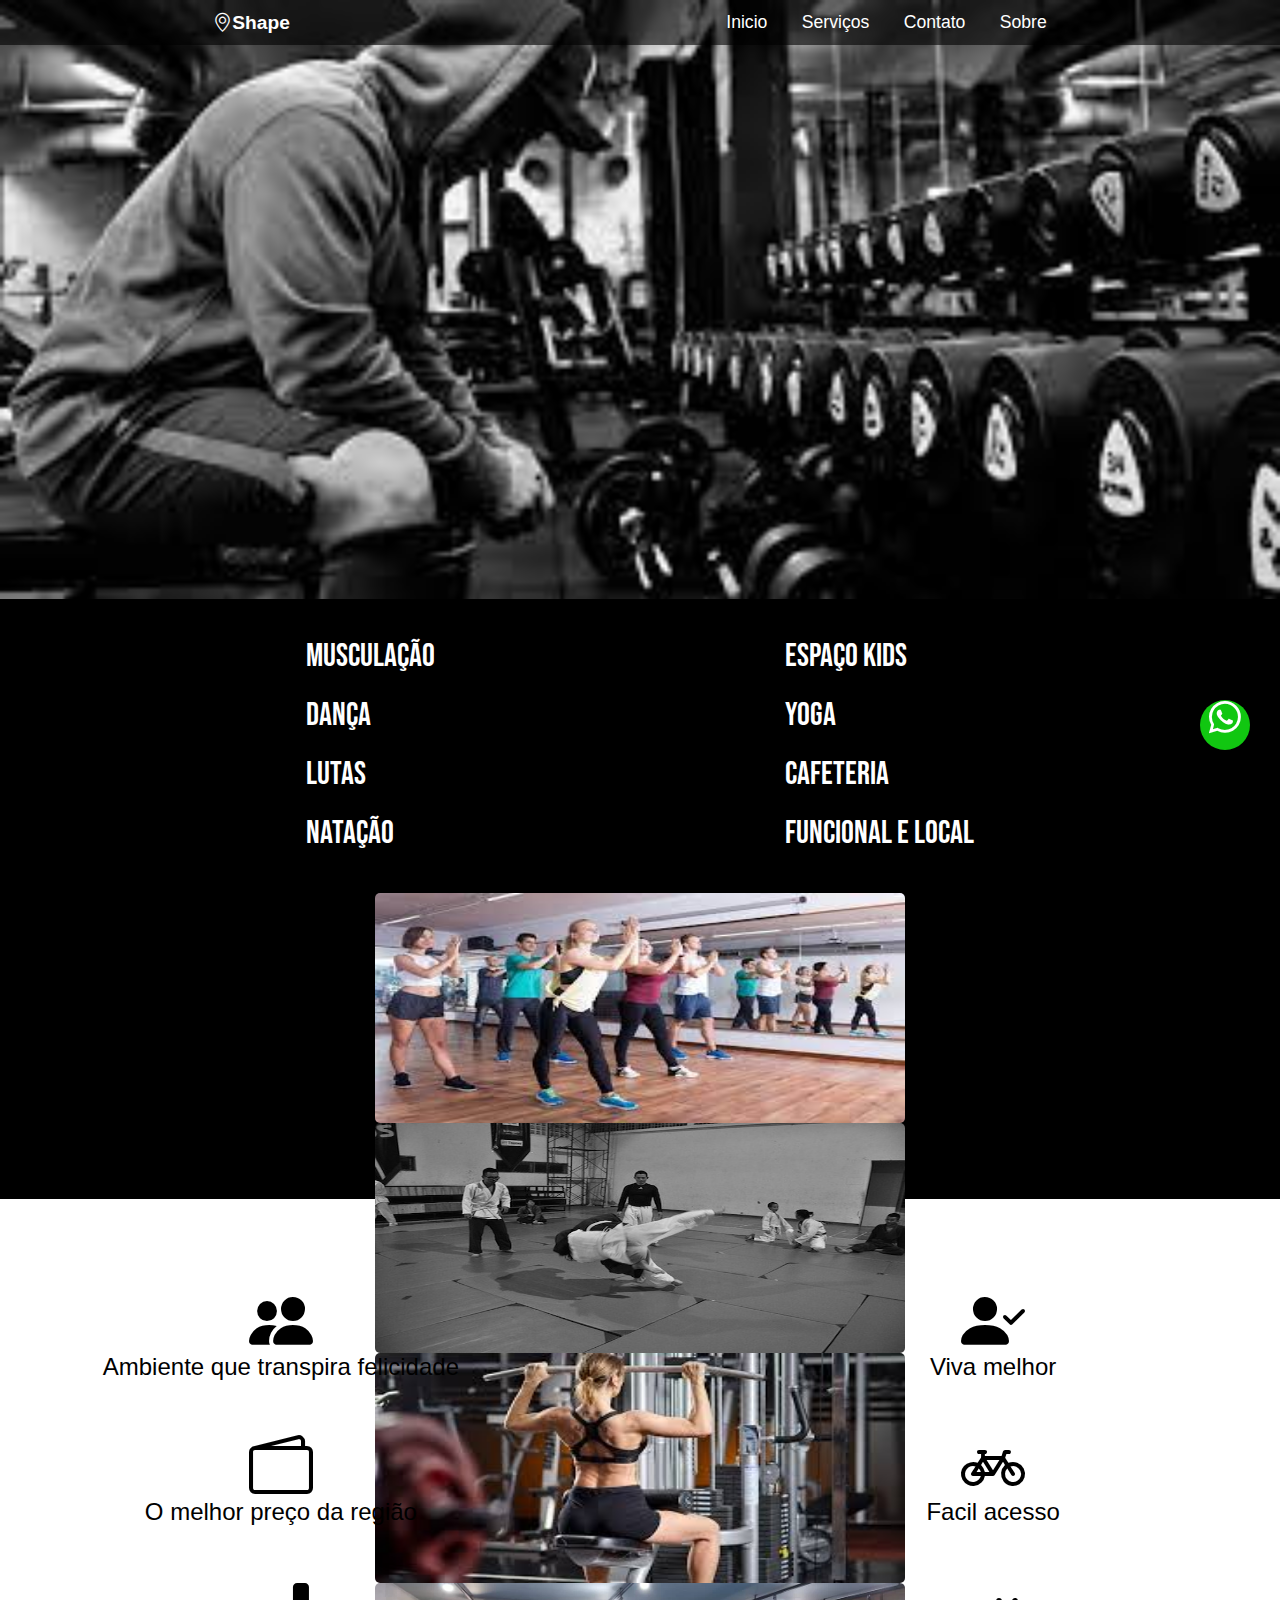
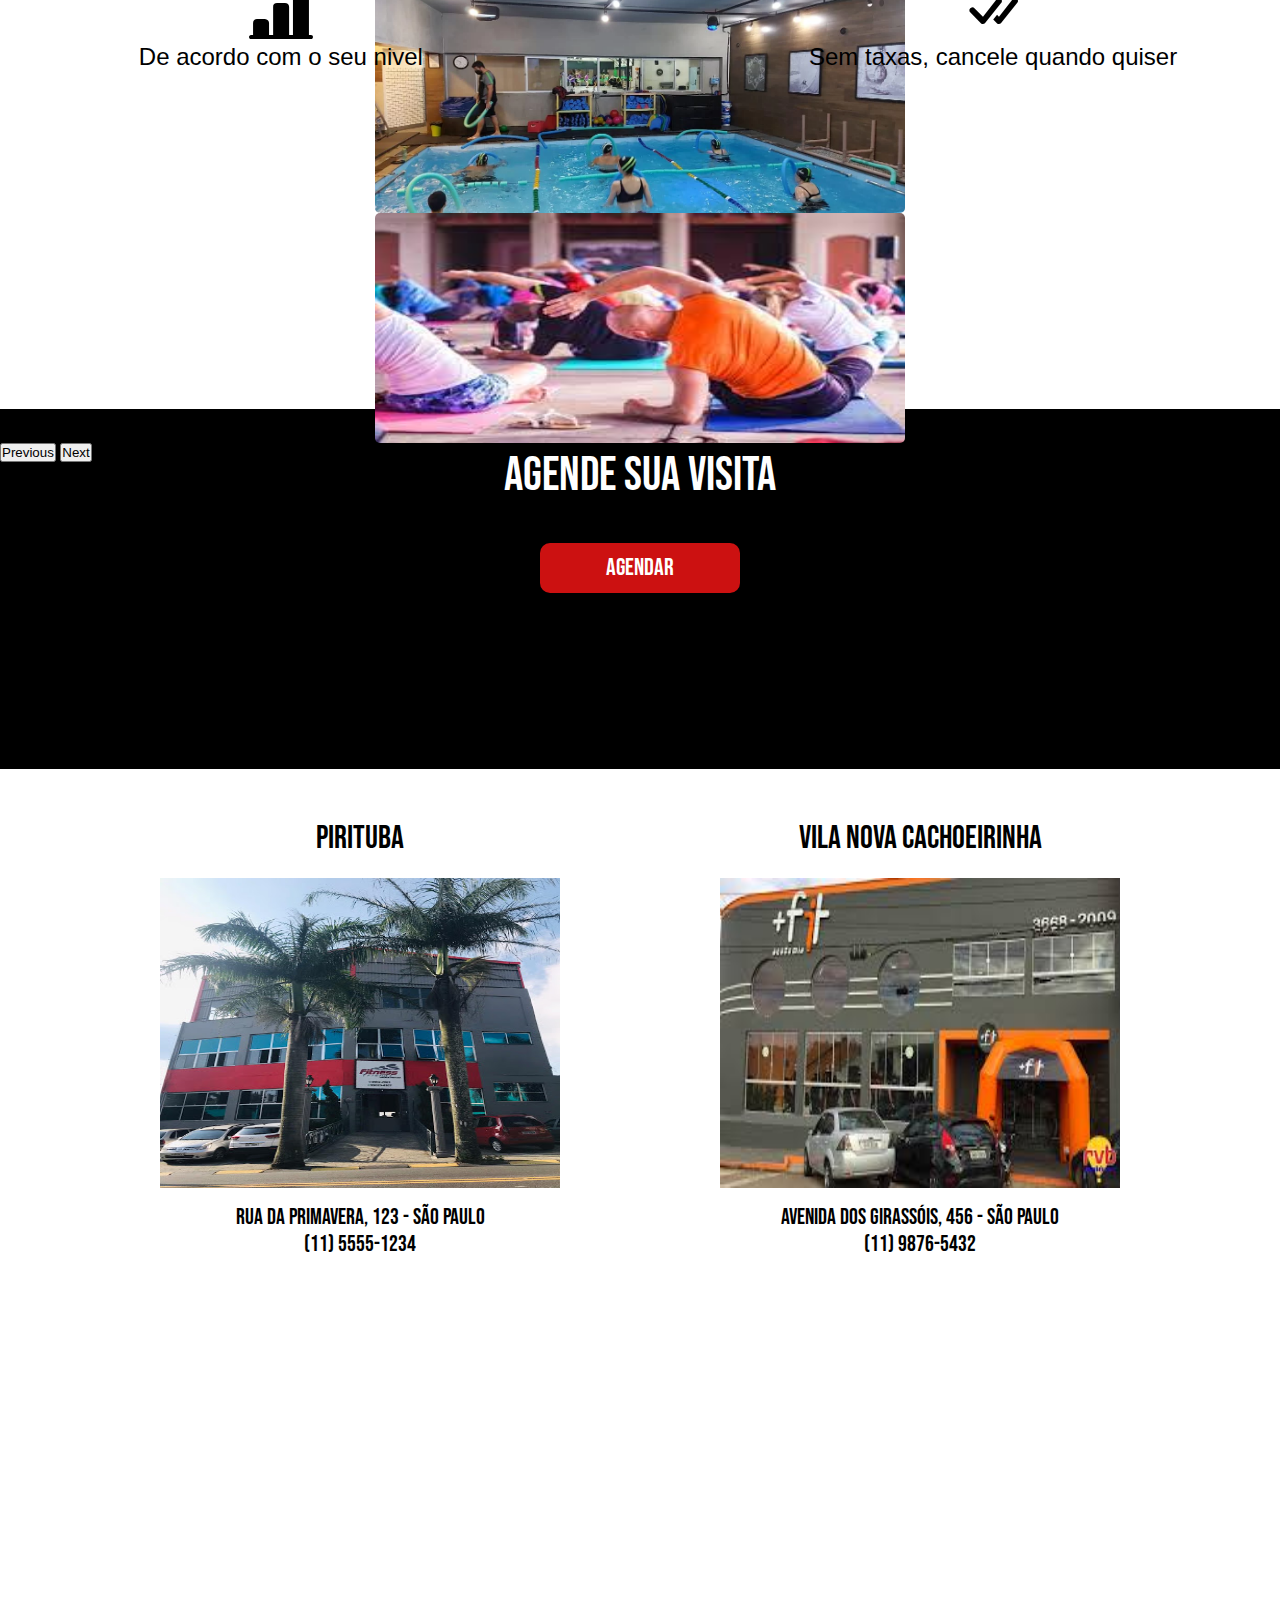
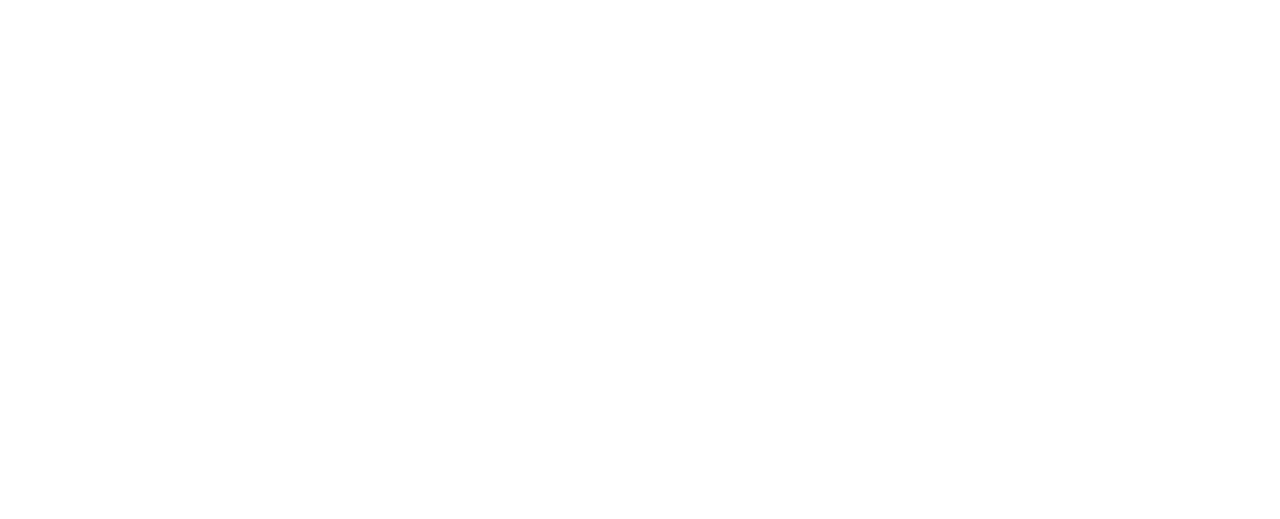
<file: Academia/index.html>
<!doctype html> 
<html lang="pt-br"> 
  <head> 
    <meta charset="utf-8">
    <meta name="viewport" content="width=device-width, initial-scale=1">
    <link rel="stylesheet" href="assets/estilos/style.css">
    <link rel="shortcut icon" href="assets/img/halters.png" type="image/x-icon">
    <title>Academia RedZone</title>
    <link rel="stylesheet" href="https://cdn.jsdelivr.net/npm/bootstrap-icons@1.3.0/font/bootstrap-icons.css">
    <link href="https://cdn.jsdelivr.net/npm/bootstrap@5.3.2/dist/css/bootstrap.min.css" rel="stylesheet" integrity="sha384-T3c6CoIi6uLrA9TneNEoa7RxnatzjcDSCmG1MXxSR1GAsXEV/Dwwykc2MPK8M2HN" crossorigin="anonymous">
  </head>
<body>
    <section class="corpo">
        <header>
            <div class="center">
                <div class="logo">
                    <h3><i class="bi bi-geo-alt"></i>Shape</h3>
                </div>

                <div class="menu">
                    <a class="active-menu" href="index.html">Inicio</a>
                    <a href="servicos.html">Serviços</a>
                    <a href="contato.html">Contato</a>
                    <a href="sobre.html">Sobre</a>
                </div>
            </div>
        </header>
    </section>

    <section class="aulas">
        <div class="colunas">
            <div class="row1">
                <h4>Musculação</h4>
                <h4>Dança</h4>
                <h4>Lutas</h4>
                <h4>Natação</h4>
            </div>

            <div class="row2">
                <h4>Espaço Kids</h4>
                <h4>Yoga</h4>
                <h4>Cafeteria</h4>
                <h4>Funcional e Local</h4>
            </div>
        </div>

        <div id="carouselExample" class="carousel slide">
            <div class="carousel-inner">
              <div class="carousel-item active">
                <img src="assets/img/danca.jpg" class="" alt="...">
              </div>
              <div class="carousel-item">
                <img src="assets/img/luta.jpg" class="" alt="...">
              </div>
              <div class="carousel-item">
                <img src="assets/img/musculacao.jpg" class="" alt="...">
              </div>
              <div class="carousel-item">
                <img src="assets/img/natacap.webp" class="" alt="...">
              </div>
              <div class="carousel-item">
                <img src="assets/img/yoga.jpg" class="" alt="...">
              </div>
            </div>
            <button class="carousel-control-prev" type="button" data-bs-target="#carouselExample" data-bs-slide="prev">
              <span class="carousel-control-prev-icon" aria-hidden="true"></span>
              <span class="visually-hidden">Previous</span>
            </button>
            <button class="carousel-control-next" type="button" data-bs-target="#carouselExample" data-bs-slide="next">
              <span class="carousel-control-next-icon" aria-hidden="true"></span>
              <span class="visually-hidden">Next</span>
            </button>
        </div>
    </section>

    <section class="icones">
        <div class="colunas-icons">
            <div class="icons1">
                <i class="bi bi-people-fill"></i>
                <p>Ambiente que transpira felicidade</p><br>
                
                <i class="bi bi-wallet2"></i>
                <p>O melhor preço da região</p><br>

                <i class="bi bi-bar-chart-line-fill"></i>
                <p>De acordo com o seu nivel</p>
            </div>

            <div class="icons1">
                <i class="bi bi-person-check-fill"></i>
                <p>Viva melhor</p><br>
                
                <i class="bi bi-bicycle"></i>
                <p>Facil acesso</p><br>

                <i class="bi bi-check-all"></i>
                <p>Sem taxas, cancele quando quiser</p>
            </div>
        </div>
    </section>

    <div class="agenda">
        <h1>Agende sua visita</h1>
        
        <div class="btn-agenda">
            <button>Agendar</button>
        </div>
    </div>  

    <div class="local"> 
        <div class="row-local">
            <div class="local1">
                <h3>Pirituba</h3>
                <img src="assets/img/academiaPirituba.jpg" alt="Academia de Pirituba">
                <p>Rua da primavera, 123 - São Paulo <br> (11) 5555-1234</p>
            </div>

            <div class="local2">
                <h3>Vila Nova Cachoeirinha</h3>
                <img src="assets/img/academiaVilaNova.jpg" alt="Academia da Vila Nova Cachoeirinha">
                <p>Avenida dos Girassóis, 456 - São Paulo <br>(11) 9876-5432</p>
            </div>
        </div>

        <div class="maps">
            <iframe src="https://www.google.com/maps/embed?pb=!1m18!1m12!1m3!1d3659.519268979981!2d-46.71689372549099!3d-23.477798958525966!2m3!1f0!2f0!3f0!3m2!1i1024!2i768!4f13.1!3m3!1m2!1s0x94cef97383d8d2ff%3A0x936d4b9ad78616c!2sLider%20Fitness!5e0!3m2!1spt-BR!2sbr!4v1707668285283!5m2!1spt-BR!2sbr" width="600" height="450" style="border:0;" allowfullscreen="" loading="lazy" referrerpolicy="no-referrer-when-downgrade"></iframe>
        </div>
    </div>

    <div class="whats">
        <i class="bi bi-whatsapp"></i>
    </div>
</body>

<script src="https://cdn.jsdelivr.net/npm/@popperjs/core@2.11.8/dist/umd/popper.min.js" integrity="sha384-I7E8VVD/ismYTF4hNIPjVp/Zjvgyol6VFvRkX/vR+Vc4jQkC+hVqc2pM8ODewa9r" crossorigin="anonymous"></script>
<script src="https://cdn.jsdelivr.net/npm/bootstrap@5.3.2/dist/js/bootstrap.min.js" integrity="sha384-BBtl+eGJRgqQAUMxJ7pMwbEyER4l1g+O15P+16Ep7Q9Q+zqX6gSbd85u4mG4QzX+" crossorigin="anonymous"></script>

</html>
</file>
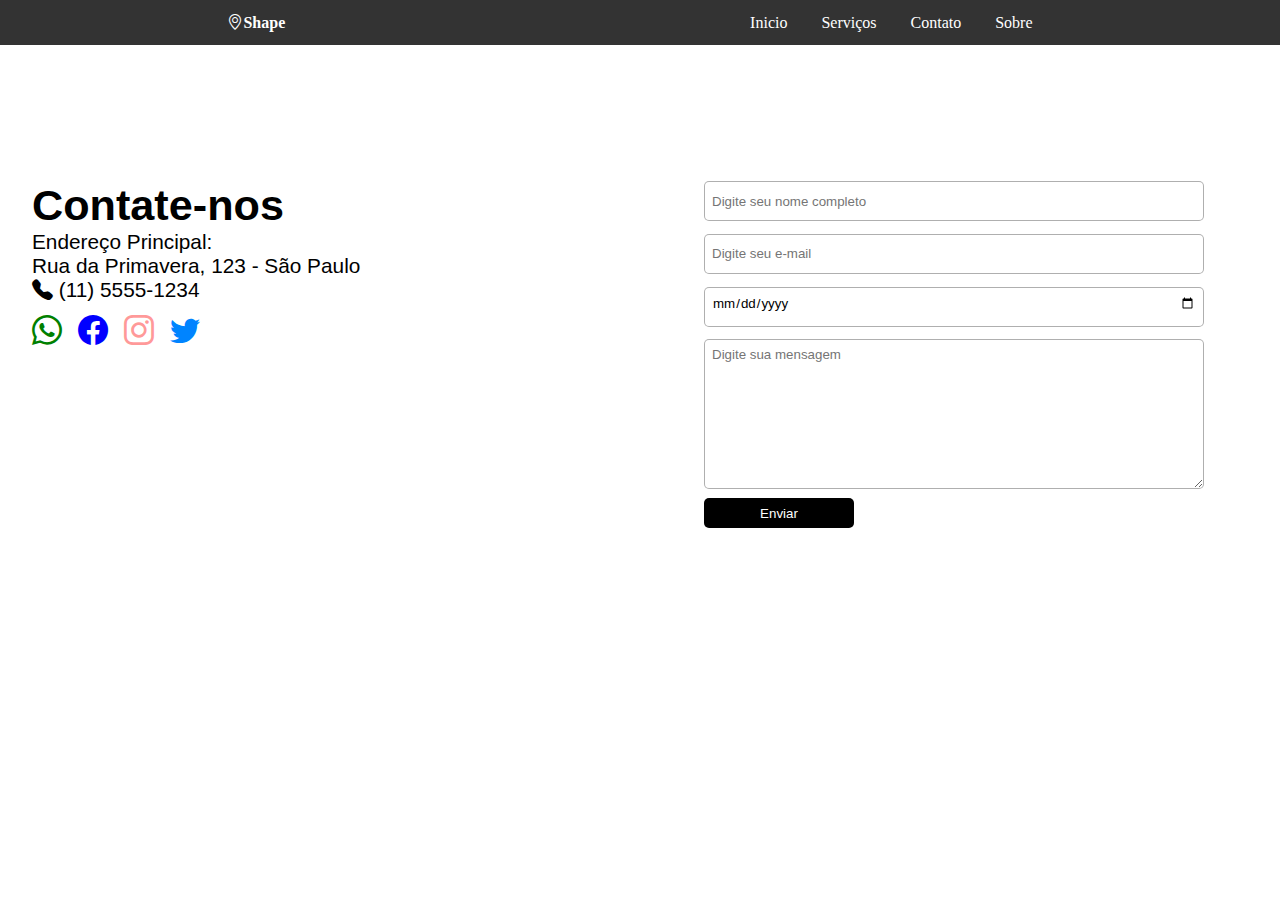
<file: Academia/contato.html>
<!DOCTYPE html>   
<html lang="pt-br">
<head> 
    <meta charset="UTF-8">
    <meta name="viewport" content="width=device-width, initial-scale=1.0">
    <link rel="stylesheet" href="assets/estilos/contato.css">
    <link rel="shortcut icon" href="assets/img/halters.png" type="image/x-icon">
    <link rel="stylesheet" href="https://cdn.jsdelivr.net/npm/bootstrap-icons@1.3.0/font/bootstrap-icons.css">
    <link href="https://cdn.jsdelivr.net/npm/bootstrap@5.3.2/dist/css/bootstrap.min.css" rel="stylesheet" integrity="sha384-T3c6CoIi6uLrA9TneNEoa7RxnatzjcDSCmG1MXxSR1GAsXEV/Dwwykc2MPK8M2HN" crossorigin="anonymous">
    <title>Contato</title>
</head>
<body>
    <section class="corpo">
        <header>
            <div class="center">
                <div class="logo">
                    <h3><i class="bi bi-geo-alt"></i>Shape</h3>
                </div>

                <div class="menu">
                    <a class="active-menu" href="index.html">Inicio</a>
                    <a href="servicos.html">Serviços</a>
                    <a href="contato.html">Contato</a>
                    <a href="sobre.html">Sobre</a>
                </div>
            </div>
        </header>
    </section>

    <div class="linhas">
        <div class="texto">
            <h1>Contate-nos</h1>

            <div class="paragrafo"> 
                <p>Endereço Principal: </p>
                <p>Rua da Primavera, 123 - São Paulo</p>
                <p><i class="bi bi-telephone-fill"></i> (11) 5555-1234</p>
            </div>

            <div class="icons">
                <i class="bi bi-whatsapp"></i>
                <i class="bi bi-facebook"></i>
                <i class="bi bi-instagram"></i>
                <i class="bi bi-twitter"></i>
            </div>
        </div> 

        <div class="contato">
            <form action="">
                <input type="text" name="" id="" minlength="3" maxlength="999" placeholder="Digite seu nome completo" required>
                <input type="email" minlength="4" maxlength="999" placeholder="Digite seu e-mail" required>
                <input type="date" required>
                <textarea name="" id="" cols="30" rows="10" placeholder="Digite sua mensagem"></textarea>
                <button>Enviar</button>
            </form>
        </div>
    </div>
</body>
</html>
</file>
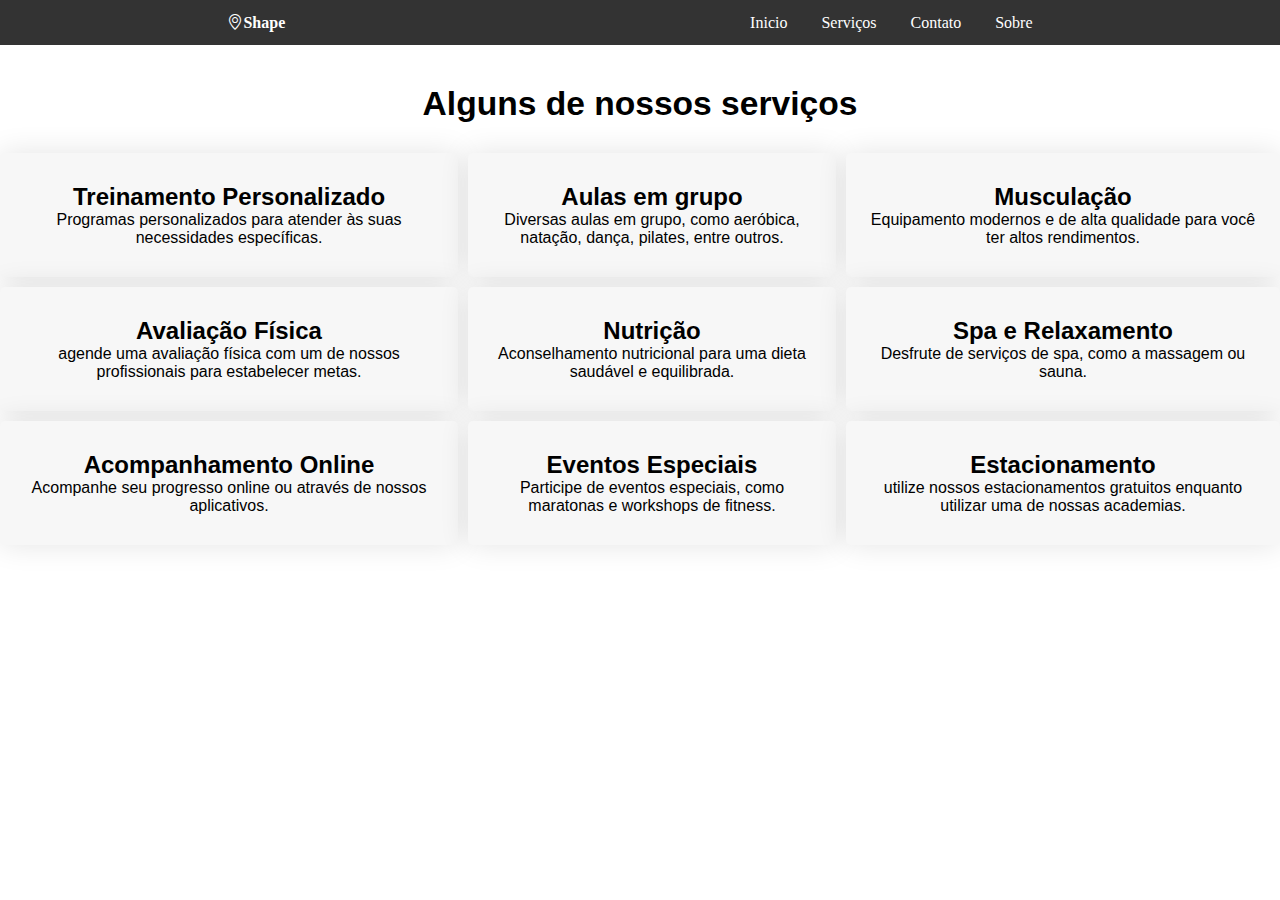
<file: Academia/servicos.html>
<!DOCTYPE html>
<html lang="pt-br"> 
<head>
    <meta charset="UTF-8">
    <meta name="viewport" content="width=device-width, initial-scale=1.0">
    <link rel="stylesheet" href="assets/estilos/servicos.css">
    <link rel="shortcut icon" href="assets/img/halters.png" type="image/x-icon">
    <title>Serviços</title>
    <link rel="stylesheet" href="https://cdn.jsdelivr.net/npm/bootstrap-icons@1.3.0/font/bootstrap-icons.css">
    <link href="https://cdn.jsdelivr.net/npm/bootstrap@5.3.2/dist/css/bootstrap.min.css" rel="stylesheet" integrity="sha384-T3c6CoIi6uLrA9TneNEoa7RxnatzjcDSCmG1MXxSR1GAsXEV/Dwwykc2MPK8M2HN" crossorigin="anonymous">
</head>
<body>
    <section class="corpo">
        <header>
            <div class="center">
                <div class="logo">
                    <h3><i class="bi bi-geo-alt"></i>Shape</h3>
                </div>

                <div class="menu">
                    <a class="active-menu" href="index.html">Inicio</a>
                    <a href="servicos.html">Serviços</a>
                    <a href="contato.html">Contato</a>
                    <a href="sobre.html">Sobre</a>
                </div>
            </div>
        </header>  
    </section> 

    <div class="previa">
        <h1>Alguns de nossos serviços</h1>
    </div>
    
    <div class="servicos"> 
        <div class="todos">
            <h4>Treinamento Personalizado</h4>
            <p>Programas personalizados para atender às suas necessidades específicas.</p>
        </div>
        <div class="todos">
            <h4>Aulas em grupo</h4>
            <p>Diversas aulas em grupo, como aeróbica, natação, dança, pilates, entre outros.</p>
        </div>
        <div class="todos">
            <h4>Musculação</h4>
            <p>Equipamento modernos e de alta qualidade para você ter altos rendimentos.</p>
        </div>
        <div class="todos">
            <h4>Avaliação Física</h4>
            <p>agende uma avaliação física com um de nossos profissionais para estabelecer metas.</p>
        </div>
        <div class="todos">
            <h4>Nutrição</h4>
            <p>Aconselhamento nutricional para uma dieta saudável e equilibrada.</p>
        </div>
        <div class="todos">
            <h4>Spa e Relaxamento</h4>
            <p>Desfrute de serviços de spa, como a massagem ou sauna.</p>
        </div>
        <div class="todos">
            <h4>Acompanhamento Online</h4>
            <p>Acompanhe seu progresso online ou através de nossos aplicativos.</p>
        </div>
        <div class="todos">
            <h4>Eventos Especiais</h4>
            <p>Participe de eventos especiais, como maratonas e workshops de fitness.</p>
        </div>
        <div class="todos">
            <h4>Estacionamento</h4>
            <p>utilize nossos estacionamentos gratuitos enquanto utilizar uma de nossas academias.</p>
        </div>
    </div>
</body>
</html>
</file>
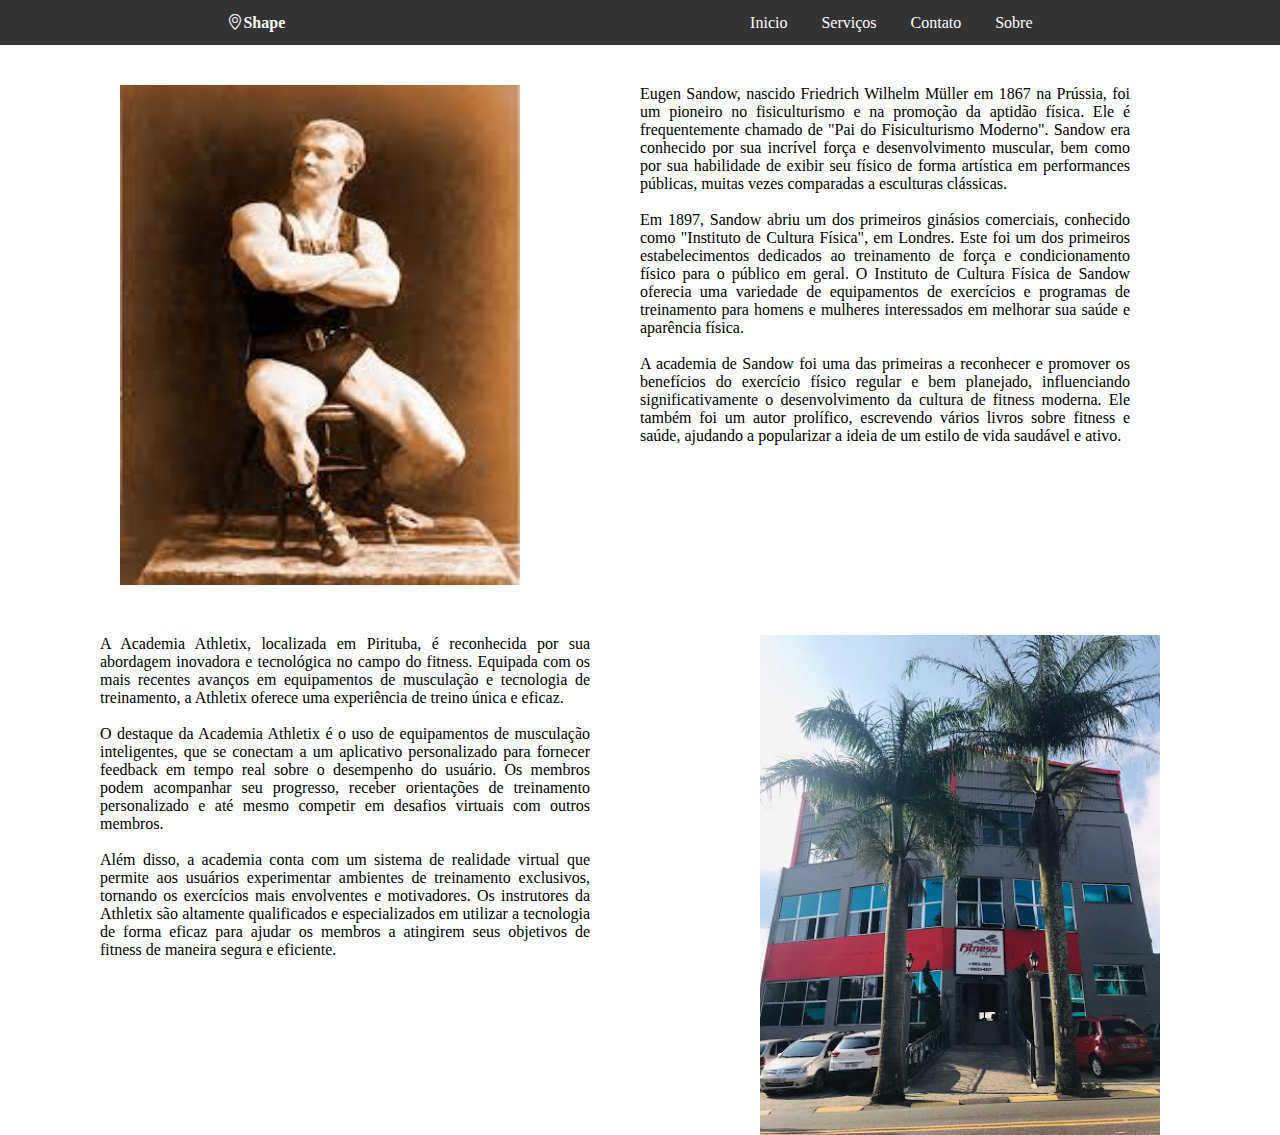
<file: Academia/sobre.html>
<!DOCTYPE html>
<html lang="pt-br">
<head>
    <meta charset="UTF-8">
    <meta name="viewport" content="width=device-width, initial-scale=1.0">
    <link rel="stylesheet" href="assets/estilos/sobre.css">
    <link rel="shortcut icon" href="assets/img/halters.png" type="image/x-icon">
    <link rel="stylesheet" href="https://cdn.jsdelivr.net/npm/bootstrap-icons@1.3.0/font/bootstrap-icons.css">
    <link href="https://cdn.jsdelivr.net/npm/bootstrap@5.3.2/dist/css/bootstrap.min.css" rel="stylesheet" integrity="sha384-T3c6CoIi6uLrA9TneNEoa7RxnatzjcDSCmG1MXxSR1GAsXEV/Dwwykc2MPK8M2HN" crossorigin="anonymous">
    <title>Sobre</title>
</head>
<body>
    <section class="corpo">
        <header>
            <div class="center">
                <div class="logo">
                    <h3><i class="bi bi-geo-alt"></i>Shape</h3>
                </div>

                <div class="menu"> 
                    <a class="active-menu" href="index.html">Inicio</a>
                    <a href="servicos.html">Serviços</a>
                    <a href="contato.html">Contato</a>
                    <a href="sobre.html">Sobre</a>
                </div>
            </div>
        </header>
    </section>

    <div class="historia">
        <div class="edw"> 
            <img src="assets/img/images.jpg" alt="">
        </div>

        <div class="sobre"> 
            <p>Eugen Sandow, nascido Friedrich Wilhelm Müller em 1867 na Prússia, foi um pioneiro no fisiculturismo e na promoção da aptidão física. Ele é frequentemente chamado de "Pai do Fisiculturismo Moderno". Sandow era conhecido por sua incrível força e desenvolvimento muscular, bem como por sua habilidade de exibir seu físico de forma artística em performances públicas, muitas vezes comparadas a esculturas clássicas. <br><br> Em 1897, Sandow abriu um dos primeiros ginásios comerciais, conhecido como "Instituto de Cultura Física", em Londres. Este foi um dos primeiros estabelecimentos dedicados ao treinamento de força e condicionamento físico para o público em geral. O Instituto de Cultura Física de Sandow oferecia uma variedade de equipamentos de exercícios e programas de treinamento para homens e mulheres interessados em melhorar sua saúde e aparência física. <br><br> A academia de Sandow foi uma das primeiras a reconhecer e promover os benefícios do exercício físico regular e bem planejado, influenciando significativamente o desenvolvimento da cultura de fitness moderna. Ele também foi um autor prolífico, escrevendo vários livros sobre fitness e saúde, ajudando a popularizar a ideia de um estilo de vida saudável e ativo.</p>
        </div>
    </div>

    <div class="atual">
        <div class="informacao">
            <p>A Academia Athletix, localizada em Pirituba, é reconhecida por sua abordagem inovadora e tecnológica no campo do fitness. Equipada com os mais recentes avanços em equipamentos de musculação e tecnologia de treinamento, a Athletix oferece uma experiência de treino única e eficaz. <br><br> O destaque da Academia Athletix é o uso de equipamentos de musculação inteligentes, que se conectam a um aplicativo personalizado para fornecer feedback em tempo real sobre o desempenho do usuário. Os membros podem acompanhar seu progresso, receber orientações de treinamento personalizado e até mesmo competir em desafios virtuais com outros membros. <br><br> Além disso, a academia conta com um sistema de realidade virtual que permite aos usuários experimentar ambientes de treinamento exclusivos, tornando os exercícios mais envolventes e motivadores. Os instrutores da Athletix são altamente qualificados e especializados em utilizar a tecnologia de forma eficaz para ajudar os membros a atingirem seus objetivos de fitness de maneira segura e eficiente.</p>
        </div>

        <div class="hoje">
            <img src="assets/img/academiaPirituba.jpg" alt="">
        </div>
    </div>
</body>
</html>
</file>
<file: Academia/assets/estilos/style.css>
@import url(../fonts/font.css);
@import url(contato.css);
@import url(servicos.css);
@import url(sobre.css);

* {
    padding: 0;
    margin: 0;
    box-sizing: border-box;
    font-family: 'Gill Sans', 'Gill Sans MT', Calibri, 'Trebuchet MS', sans-serif;
}

/* aba/menu */

.corpo {
    width: 100%;
    height: 600px;
    background-image: url(../img/download.jpg);
    background-repeat: no-repeat;
    background-size: cover;
    background-position: left center;
    margin-bottom: -1px;
}
header {
    width: 100%;
    height: 45px;
    background-color: rgba(0, 0, 0, 0.6);
}

header .center {
    display: flex;
    flex-direction: row;
    justify-content: space-around;
    align-items: center;
}

header .center h3{
    margin-top: 2%;
    color: white;
    font-size: 1.2em;
    transition: 0.9s;
    cursor: pointer;
}
header .center i:hover{
    color: rgba(255, 0, 0, 0.658);
}
header .center h3:hover{
    color: rgba(255, 0, 0, 0.658);
}
header .center .menu a {
    margin-right: 10px;
    text-decoration: none;
    color: white;
    font-size: 1.1em;
    transition: 0.9s;
    line-height: 45px;
    padding: 0px 10px;
}
header .center .menu a:hover {
    color: rgba(255, 0, 0, 0.658);
}
.corpo .texto{
    color: white;
    position: absolute;
    bottom: 50%;
    right: 15%;
}
.corpo .texto h4 {
    margin-left: 152px;
    font-family: "Bebas Neue", sans-serif;
    font-weight: 400;
    font-weight: normal;
    font-size: 1.7em;
}
.corpo .texto p {
    font-family: "Bebas Neue", sans-serif;
    font-weight: 400;
    font-weight: normal;
    font-size: 1.7em;
}

/* Fim aba/menu*/

/* Aulas */

.aulas {
    width: 100%;
    height: 600px;
    padding-top: 3%;
    background-color: black;
}
.aulas .colunas {
    display: grid;
    grid-template-columns: repeat(2, auto);
    grid-template-rows: repeat(2, auto);
    row-gap: 20px;
    column-gap: 350px;
    flex-direction: row;
    justify-content: center;
    align-items: center;
}
.aulas .colunas .row1 h4 {
    padding-bottom: 20px;
    color: white;
    font-family: "Bebas Neue", sans-serif;
    font-weight: 400;
    font-weight: normal;
    font-size: 2em;   
}
.aulas .colunas .row2 h4 {
    padding-bottom: 20px;
    font-family: "Bebas Neue", sans-serif;
    font-weight: 400;
    font-weight: normal;
    font-size: 2em;   
    color: white;
}
/* row1 */
.aulas .colunas .row1 h4:hover {
    transition: 0.7s;
    color: rgba(255, 0, 0, 0.658);
}

/* row2 */
.aulas .colunas .row2 h4:hover {
    transition: 0.7s;
    color: rgba(255, 0, 0, 0.658);
}
/* Fim das aulas */

/* Imagens */

.carousel-inner img {
    border-radius: 5px;
    display: flex;
    justify-content: center;
    align-items: center;
    margin: auto;
    width: 530px;
    height: 230px;
}

/* Fim de imagens */

/* Parte dos icones */

.icones {
    width: 100%;
    height: 90vh;
    padding-top: 7%;
}
.icones .colunas-icons {
    display: grid;
    grid-template-columns: repeat(2, auto);
    grid-template-rows: repeat(2, auto);
    row-gap: 20px;
    column-gap: 350px;
    flex-direction: row;
    justify-content: center;
    align-items: center;
}
.icones .colunas-icons .icons1 i {
    display: flex;
    flex-direction: row;
    justify-content: center;
    align-items: center;
    font-size: 4em;
}
.icones .colunas-icons .icons1 p {
    text-align: center;
    font-size: 1.5em;
    padding-bottom: 20px;
    margin-bottom: 15px;
}

/* fim de icones */

/* agendamento */

.agenda {
    width: 100%;
    height: 40vh;
    background-color: black;
}
.agenda h1 {
    text-align: center;
    font-size: 3em;
    color: white;
    padding-top: 3%;
    font-family: "Bebas Neue", sans-serif;
    font-weight: 400;
    font-weight: normal;
}
.agenda .btn-agenda {
    width: 100%;
    text-align: center;
    display: flex;
    flex-direction: row;
    justify-content: center;
    align-items: center;
}
.agenda .btn-agenda button {
    margin-top: 3%;
    text-decoration: none;
    font-size: 1.5em;
    color: white;
    background-color: rgb(204, 17, 17);
    font-family: "Bebas Neue", sans-serif;
    width: 200px;
    height: 50px;
    border: none;
    border-radius: 10px;
    cursor: pointer;
}
.agenda .btn-agenda button:hover {
    background-color: rgb(223, 39, 39);
}

/* Fim do agendamento */

/* Local */

.local {
    width: 100%;
    height: 150vh;
}

.local .row-local {
    display: flex;
    flex-direction: row;
    justify-content: space-evenly;
    align-items: center;
}

.local .row-local .local1 h3 {
    padding-top: 50px;
    padding-bottom: 20px;
    font-size: 2em;
    text-align: center;
    font-family: "Bebas Neue", sans-serif;
    font-weight: 400;
    font-weight: normal;
}

.local .row-local .local1 img {
    width: 400px;
    height: 310px;
}

.local .row-local .local1 p {
    text-align: center;
    padding-top: 3%;
    font-size: 1.4em;
    font-family: "Bebas Neue", sans-serif;
    font-weight: 400;
    font-weight: normal;
}

.local .row-local .local2 h3 {
    padding-top: 50px;
    padding-bottom: 20px;
    font-size: 2em;
    text-align: center;
    font-family: "Bebas Neue", sans-serif;
    font-weight: 400;
    font-weight: normal;
}

.local .row-local .local2 img {
    width: 400px;
    height: 310px;
}

.local .row-local .local2 p {
    text-align: center;
    padding-top: 3%;
    font-size: 1.4em;
    font-family: "Bebas Neue", sans-serif;
    font-weight: 400;
    font-weight: normal;
}

/* mapa */

.maps {
    display: flex;
    flex-direction: row;
    justify-content: center;
    align-items: center;
}

.maps iframe {
    margin-top: 3.5%;
    width: 700px;
    height: 300px;
}

/* fim do mapa/

/* Fim do Local */

/* Whatsapp */

.whats {
    display: flex;
    background: fixed;
}

.whats i {
    position: fixed;
    right: 30px;
    bottom: 150px;
    border-radius: 100%;
    width: 50px;
    height: 50px;
    background-color: rgb(17, 199, 17);
    color: white;
    font-size: 2em;
    text-align: center;
    cursor: pointer;
    transition: 0.7s;
}

.whats i:hover {
    background-color: rgb(0, 128, 0);
    color: white;
    cursor: pointer;
}

/* Fim do whatsapp */

/* Responsivo */

@media screen and (max-width: 1024px ) {
    .icones .colunas-icons .icons1 i {
        font-size: 3rem;
    }

    .icones .colunas-icons .icons1 p {
        font-size: 1.3rem;
    }

    .carousel-inner img {
        height: 260px;
    }

    .agenda h1 {
        font-size: 2rem;
    }

    .agenda .btn-agenda button {
        font-size: 1.5rem;
        font-family: "Bebas Neue", sans-serif;
    }

    .maps iframe {
        width: 500px;
        height: 220px;
    }
}

@media screen and (max-width: 768px) {
    .aulas .colunas .row1 h4 {
        font-size: 1.6rem;
    }

    .aulas .colunas .row2 h4 {
        font-size: 1.6rem;
    }

    .carousel-inner img {
        width: 400px;
    }    

    .icones .colunas-icons .icons1 i {
        font-size: 2.6rem;
    }

    .icones .colunas-icons .icons1 p {
        font-size: 1.2rem;
        margin: 5px;
    }

    .agenda {
        height: 30vh;       
    }

    .agenda h1 {
        font-size: 1.5rem;
    }

    .agenda .btn-agenda button {
        font-size: 1.3rem;
        font-family: "Bebas Neue", sans-serif;
    }

    .local {
        height: 130vh;
    }

    .local .row-local .local1 h3 {
        font-size: 1.5rem;
    }
    
    .local .row-local .local1 img {
        width: 300px;
        height: 210px;
    }

    .local .row-local .local1 p {
        font-size: 1.2rem;
    }

    .local .row-local .local2 h3 {
        font-size: 1.5rem;
    }
    
    .local .row-local .local2 img {
        width: 300px;
        height: 210px;
    }

    .local .row-local .local2 p {
        font-size: 1.2rem;
    }
}

@media screen and (max-width: 425px) {
    .corpo {
        width: 100%;
        height: 400px;
        background-image: url(../img/download.jpg);
        background-repeat: no-repeat;
        background-size: cover;
        background-position: center bottom;
        margin-bottom: -1px;
    }

    header .center .menu a {
        font-size: 1.05rem;
    }   

    .aulas .colunas {
        column-gap: 100px;
    }

    .carousel-inner img {
        width: 350px;
    }    

    .icones {
        height: 120vh;
    }

    .icones .colunas-icons {
        display: flex;
        flex-direction: column;
        justify-content: center;
        align-items: center;
        column-gap: 100px;
    }   

    .icones .colunas-icons .icons1 i {
        font-size: 1.35rem;
    }

    .icones .colunas-icons .icons1 p {
        font-size: 1.35rem;
    }

    .agenda h1 {
        height: 10vh;
        font-size: 1.4rem;
    }

    .agenda .btn-agenda button {
        font-size: 1.2rem;
        font-family: "Bebas Neue", sans-serif;
    }   

    .local .row-local {
        display: flex;
        flex-direction: column;
        justify-content: center;
        align-items: center;
        margin-bottom: 3%;
    }   

    .maps {
        padding-bottom: 50px;
    }

    .maps iframe {
        width: 350px;
        height: 150px;
    }
}

@media screen and (max-width: 375px) {
    header .center .logo h3 {
        font-size: 1rem;
    }

    header .center .menu a {
        font-size: .9rem;
    }

    .aulas {
        height: 95vh;
    } 

    .aulas .colunas .row1 h4 {
        font-size: 1.3rem;
    }

    .aulas .colunas .row2 h4 {
        font-size: 1.3rem;
    }

    .carousel-inner img {
        height: 250px;
        width: 300px;
    } 
}

@media screen and (max-width: 320px) {
    header .center .logo h3 {
        font-size: .8rem;
    }

    header .center .menu a {
        font-size: .7rem;
    }   

    .aulas {
        height: 91vh;
    } 

    .agenda {
        height: 25vh;
    }
}
</file>
<file: Academia/assets/estilos/contato.css>
* {
    padding: 0;
    margin: 0;
    box-sizing: border-box;
}

.corpo {
    margin-bottom: 40px;
}

header {
    width: 100%;
    height: 45px;
    background-color: rgba(0, 0, 0, 0.801);
}

header .center {
    display: flex;
    flex-direction: row;
    justify-content: space-around;
    align-items: center;
}

header .center h3{
    margin-top: 2%;
    color: white;
    font-size: 1em;
    transition: 0.9s;
    cursor: pointer;
}
header .center i:hover{
    color: rgba(255, 0, 0, 0.658);
}
header .center h3:hover{
    color: rgba(255, 0, 0, 0.658);
}
header .center .menu a {
    margin-right: 10px;
    text-decoration: none;
    color: white;
    font-size: 1em;
    transition: 0.9s;
    line-height: 45px;
    padding: 0px 10px;
}
header .center .menu a:hover {
    color: rgba(255, 0, 0, 0.658);
}
.corpo .texto{
    color: white;
    position: absolute;
    bottom: 50%;
    right: 15%;
}
.corpo .texto h4 {
    margin-left: 152px;
    font-family: "Bebas Neue", sans-serif;
    font-weight: 400;
    font-weight: normal;
    font-size: 1.7em;
}
.corpo .texto p {
    font-family: "Bebas Neue", sans-serif;
    font-weight: 400;
    font-weight: normal;
    font-size: 1.7em;
}

/* formulario */

.linhas {
    display: grid;
    grid-template-columns: repeat(2, .5fr);
    grid-template-rows: repeat(2, .5fr);
}

.linhas .texto {
    margin-left: 5%;
    margin-top: 15%;
}

.linhas .texto h1 {
    font-size: 2.7rem;
    font-family: "Bebas Neue", sans-serif;
}

.linhas .texto .paragrafo p{
    font-size: 1.3rem;
    margin: 0;
    font-family: "Bebas Neue", sans-serif;
}

.linhas .texto .icons {
    margin-top: 2%;
}

.linhas .texto .icons i{
    margin-right: 2%;
    font-size: 30px;
}
.linhas .texto .icons .bi-whatsapp{
    color: green;
}

.linhas .texto .icons .bi-facebook{
    color: blue;
}

.linhas .texto .icons .bi-instagram {
    color: #ff6b6bb0;
}

.linhas .texto .icons .bi-twitter {
    color: rgb(0, 132, 255);
}

.contato {
    margin-top: 15%;   
}

.contato input {
    margin-left: 10%;
    margin-bottom: 2%;
    display: flex;
    flex-direction: column;
    padding: 7px;
    width: 500px;
    height: 40px;
    border-radius: 5px;
    border: 1px solid rgba(0, 0, 0, 0.315);
    font-family: "Bebas Neue", sans-serif;
}
.contato textarea {
    margin-left: 10%;
    padding: 7px;
    width: 500px;
    height: 150px;
    border-radius: 5px;
    border: 1px solid rgba(0, 0, 0, 0.315);
    font-family: "Bebas Neue", sans-serif;
}
.contato button {
    margin-left: 10%;
    margin-top: 5px;
    width: 150px;
    height: 30px;
    border-radius: 5px;
    background-color: black;
    color: white;
    border: 1px solid rgba(0, 0, 0, 0.315);
    font-family: "Bebas Neue", sans-serif;
    transition: all .6s;
    cursor: pointer;
}
.contato button:hover {
    background-color: white;
    color: black;
    cursor: pointer;
}

@media screen and (max-width: 1024px) {
    .contato {
        margin-right: 100%;
        padding-bottom: 10px;
    }

    .contato input {
        margin-top: 5px;
    }
}

@media screen and (max-width: 768px) {
    .linhas {
        display: flex;
        flex-direction: column;
        justify-content: flex-start;
    }

    .linhas .texto {
        margin: auto;
        text-align: center;
    }

    .contato {
        margin: auto;
        padding-top: 5%;
    }
}

@media screen and (max-width: 425px) {
    header .center .menu a {
        font-size: 1.05rem; 
    }   

    .linhas .texto h1 {
        font-size: 2rem;
    }

    .linhas .texto .paragrafo p {
        font-size: 1rem;
    }

    .linhas .texto .icons i {
        font-size: 1.5rem;
    }

    .contato form {
        margin: auto;
    }

    .contato form input {
        width: 80%;
    }

    .contato form textarea {
        width: 80%;
    }

    .contato form button {
        font-size: .85rem;
        width: 100px;
        height: 25px;
    }
}

@media screen and (max-width: 375px) {
    header .center .logo h3 {
        font-size: 1rem;
    }

    header .center .menu a {
        font-size: .9rem;
    }

    .linhas .texto h1 {
        font-size: 1.7rem;
    }

    .linhas .texto .paragrafo p {
        font-size: .85rem;
    }

    .linhas .texto .icons i {
        font-size: 1.2rem;
    }   
}

@media screen and (max-width: 320px) {
    header .center .logo h3 {
        font-size: .8rem;
    }

    header .center .menu a {
        font-size: .7rem;
    }   
}
</file>
<file: Academia/assets/estilos/servicos.css>
* {
    margin: 0;
    padding: 0;
    box-sizing: border-box;
}

.corpo {
    margin-bottom: 40px;
}

header {
    width: 100%;
    height: 45px;
    background-color: rgba(0, 0, 0, 0.801);
}

header .center {
    display: flex;
    flex-direction: row;
    justify-content: space-around;
    align-items: center;
}

header .center h3{
    margin-top: 2%;
    color: white;
    font-size: 1em;
    transition: 0.9s;
    cursor: pointer;
}
header .center i:hover{
    color: rgba(255, 0, 0, 0.658);
}
header .center h3:hover{
    color: rgba(255, 0, 0, 0.658);
}
header .center .menu a {
    margin-right: 10px;
    text-decoration: none;
    color: white;
    font-size: 1em;
    transition: 0.9s;
    line-height: 45px;
    padding: 0px 10px;
}
header .center .menu a:hover {
    color: rgba(255, 0, 0, 0.658);
}
.corpo .texto{
    color: white;
    position: absolute;
    bottom: 50%;
    right: 15%;
}
.corpo .texto h4 {
    margin-left: 152px;
    font-family: "Bebas Neue", sans-serif;
    font-weight: 400;
    font-weight: normal;
    font-size: 1.7em;
}
.corpo .texto p {
    font-family: "Bebas Neue", sans-serif;
    font-weight: 400;
    font-weight: normal;
    font-size: 1.7em;
}

/* Servicos */

.previa {
    text-align: center;
    margin-bottom: -30px;
}
.previa h1 {
    font-family: "Bebas Neue", sans-serif;
    font-size: 2.1rem;
    font-weight: bold;
}

.servicos {
    display: grid;
    grid-template-columns: repeat(1, auto);
    grid-template-columns: repeat(3, auto);
    gap: 10px;
    padding: 60px 0;
}

.servicos .todos {
    text-align: center;
    margin: auto;
    padding: 30px 20px;
    background-color: #f7f7f7;
    box-shadow: 0px 0px 30px rgba(0, 0, 0, 0.11);
    border-radius: 5px;
    transition: all 0.5s ease-in-out;
}

.servicos .todos:hover {
    transform: translateY(-15px);
    box-shadow: 0 5px 15px rgba(0, 0, 0, 0.384);
}

.servicos h4 {
    font-family: "Bebas Neue", sans-serif;
    font-size: 1.5rem;
}

.servicos p {
    font-family: "Bebas Neue", sans-serif;
    font-size: 1rem;
}

@media screen and (max-width: 1024px) {
    .servicos {
        display: flex;
        flex-wrap: wrap;
        justify-content: center;
    }
    .servicos .todos {
        max-width: calc(33.33% - 30px); /* chatgpt */
        margin: 15px;
        padding: 20px;
    }
}

@media screen and (max-width: 768px) {
    .previa h1 {
        font-size: 1.45rem;
    }

    .servicos .todos h4 {
        font-size: 1.2rem;
    }

    .servicos .todos p {
        font-size: .9rem;
    }
}

@media screen and (max-width: 425px) {
    header .center .menu a {
        font-size: 1.05rem;
    }   
    
    .servicos {
        display: flex;
        flex-direction: column;
        justify-content: center;
        align-items: center;
    }

    .servicos .todos {
            width: 90%;
            margin: 10px auto;
            max-width: none;
    }
}

@media screen and (max-width: 375px) {
    header .center .logo h3 {
        font-size: 1rem;
    }

    header .center .menu a {
        font-size: .9rem;
    }

    .servicos .todos {
        width: 85%;
        margin: 15px auto;
    }
}

@media screen and (max-width: 320px) {
    header .center .logo h3 {
        font-size: .8rem;
    }

    header .center .menu a {
        font-size: .7rem;
    }   
}
</file>
<file: Academia/assets/estilos/sobre.css>
* {
    margin: 0;
    padding: 0;
    box-sizing: border-box;
}

.corpo {
    margin-bottom: 40px;
}

header {
    width: 100%;
    height: 45px;
    background-color: rgba(0, 0, 0, 0.801);
}

header .center {
    display: flex;
    flex-direction: row;
    justify-content: space-around;
    align-items: center;
}

header .center h3{
    margin-top: 2%;
    color: white;
    font-size: 1em;
    transition: 0.9s;
    cursor: pointer;
}
header .center i:hover{
    color: rgba(255, 0, 0, 0.658);
}
header .center h3:hover{
    color: rgba(255, 0, 0, 0.658);
}
header .center .menu a {
    margin-right: 10px;
    text-decoration: none;
    color: white;
    font-size: 1em;
    transition: 0.9s;
    line-height: 45px;
    padding: 0px 10px;
}
header .center .menu a:hover {
    color: rgba(255, 0, 0, 0.658);
}
.corpo .texto{
    color: white;
    position: absolute;
    bottom: 50%;
    right: 15%;
}
.corpo .texto h4 {
    margin-left: 152px;
    font-family: "Bebas Neue", sans-serif;
    font-weight: 400;
    font-weight: normal;
    font-size: 1.7em;
}
.corpo .texto p {
    font-family: "Bebas Neue", sans-serif;
    font-weight: 400;
    font-weight: normal;
    font-size: 1.7em;
}

/* Sobre */

.historia {
    display: grid;
    grid-template-columns: repeat(2, 1fr);
    grid-template-rows: repeat(1, 1fr);
    margin-bottom: 50px;
}

.historia .edw {
    display: flex;
    flex-direction: row;
    justify-content: center;
    align-items: center;
}

.historia .edw img {
    width: 400px;
    height: 500px;
}

.historia .sobre {
    display: flex;
    flex-direction: column;
    flex-direction: row;
    padding-right: 100px;
}
.historia .sobre p {
    text-align: justify;
    padding-right: 50px;
}

/* parte 2 */

.atual {
    display: grid;
    grid-template-columns: repeat(2, 1fr);
    grid-template-rows: repeat(1, 1fr);
}

.atual .hoje {
    display: flex;
    flex-direction: row;
    margin: auto;
}

.atual .hoje img {
    width: 400px;
    height: 500px;
}

.atual .informacao {
    display: flex;
    flex-direction: column;
    flex-direction: row;
    padding-left: 100px;
}
.atual .informacao p {
    text-align: justify;
    padding-right: 50px;
}

@media screen and (max-width: 1024px) {
    .historia .edw img {
        height: 650px;
        width: 430px;
    }

    .atual .informacao p {
        margin-right: 10px;
    }

    .atual .hoje img {
        height: 620px;
        width: 430px;
    }
}

@media screen and (max-width: 768px) {
    /* .historia {
        display: flex;
        flex-direction: column;
    }

    .historia .edw img {
        height: 350px;
        width: 400px;
        margin-bottom: 5%;
    }

    .historia .sobre {
        margin: auto;
        padding-left: 20%;
    }    */

    .historia, .atual {
        grid-template-columns: 1fr;
        grid-template-rows: auto;
        border-bottom: 1px solid #ccc;
    }

    .historia .edw img, .atual .hoje img {
        width: 100%;
        height: auto;
        margin-bottom: 3%;
        height: 400px;
        width: 500px;
    }

    .historia .sobre, .atual .informacao {
        padding: 10px;
    }

    .historia .sobre p, .atual .informacao p {
        padding: 0;
    }
}

@media screen and (max-width: 425px) {
    header .center .menu a {
        font-size: 1.05rem;
    }   

    .historia .edw img, .atual .hoje img {
        height: 300px;
        width: 400px;
    }

    .historia .sobre p {
        font-size: .94rem;
    }

    .atual .informacao p {
        margin-top: -25px;
        font-size: .94rem;
    }
}

@media screen and (max-width: 375px) {
    header .center .logo h3 {
        font-size: 1rem;
    }

    header .center .menu a {
        font-size: .9rem;
    }

    .historia .edw img, .atual .hoje img {
        height: 300px;
        width: 350px;
    }

    .historia .sobre p, .atual .informacao p {
        font-size: .9rem;
    }
}

@media screen and (max-width: 320px) {
    header .center .logo h3 {
        font-size: .8rem;
    }

    header .center .menu a {
        font-size: .7rem;
    }   

    .historia .edw img {
        height: 290px;
        width: 98%;
    }

    .atual .hoje img {
        height: 290px;
        width: 300px;
    }

    .historia .sobre p, .atual .informacao p {
        font-size: .8rem;
    }
}
</file>
